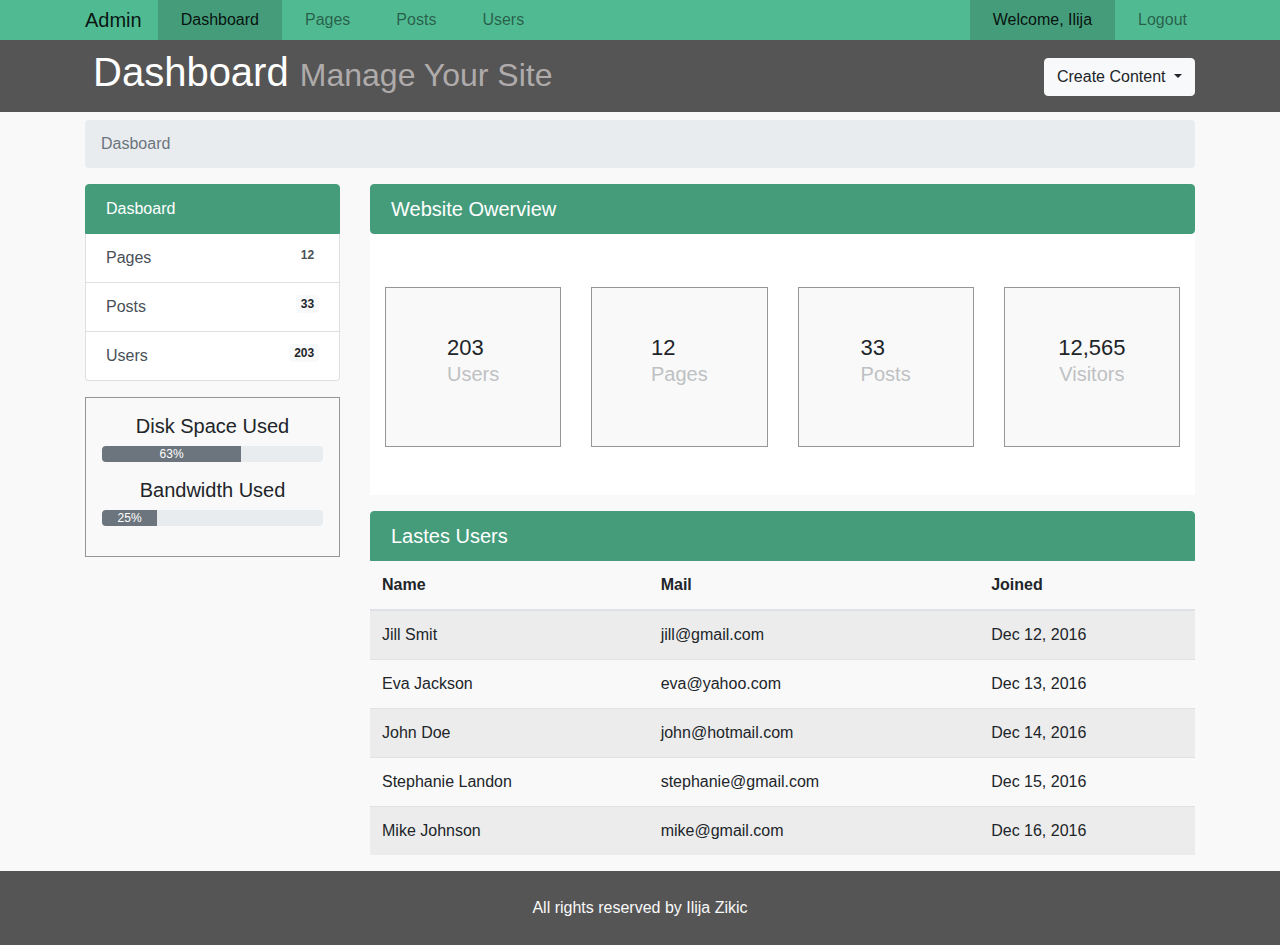
<file: index.html>
<!doctype html>
<html lang="en">
  <head>
    <!-- Required meta tags -->
    <meta charset="utf-8">
    <meta name="viewport" content="width=device-width, initial-scale=1, shrink-to-fit=no">
    <!-- Bootstrap CSS -->
    <link rel="stylesheet" href="https://stackpath.bootstrapcdn.com/bootstrap/4.3.1/css/bootstrap.min.css" integrity="sha384-ggOyR0iXCbMQv3Xipma34MD+dH/1fQ784/j6cY/iJTQUOhcWr7x9JvoRxT2MZw1T" crossorigin="anonymous">
    <link rel="stylesheet" href="https://use.fontawesome.com/releases/v5.8.1/css/all.css" integrity="sha384-50oBUHEmvpQ+1lW4y57PTFmhCaXp0ML5d60M1M7uH2+nqUivzIebhndOJK28anvf" crossorigin="anonymous">
    <title>Admin CMS | Dashboard</title>
    <script src="https://cdn.ckeditor.com/4.11.4/standard/ckeditor.js"></script>
    <link rel="stylesheet" href="style.css">
  </head>
  <body>
    <!-- NAV -->
      <nav class="navbar navbar-expand-lg navbar-light main-bg-color p-0">
        <div class="container">
          <a class="navbar-brand" href="index.html">Admin</a>
          <button class="navbar-toggler" type="button" data-toggle="collapse" data-target="#navbarSupportedContent" aria-controls="navbarSupportedContent" aria-expanded="false" aria-label="Toggle navigation">
            <span class="navbar-toggler-icon"></span>
          </button>

          <div class="collapse navbar-collapse" id="navbarSupportedContent">
            <ul class="navbar-nav mr-auto">
              <li class="nav-item active">
                <a class="nav-link" href="index.html">Dashboard</a>
              </li>
              <li class="nav-item">
                <a class="nav-link" href="pages.html">Pages</a>
              </li>
              <li class="nav-item">
                <a class="nav-link" href="posts.html">Posts</a>
              </li>
              <li class="nav-item">
                <a class="nav-link" href="users.html">Users</a>
              </li>
            </ul>
            <ul class="navbar-nav ml-auto">
              <li class="nav-item active">
                <a class="nav-link" href="#">Welcome, Ilija</a>
              </li>
              <li class="nav-item pr-0">
                <a class="nav-link" href="login.html">Logout</a>
              </li>
            </ul>
          </div>
        </div>
      </nav>
      <!-- end NAV -->

      <!-- HEADER -->
      <header id="header" class="py-2 mb-2">
        <div class="container">
          <div class="row">
            <div class="col-md-8">
              <h1><i class="fas fa-cog"></i><span class="pl-2">Dashboard</span> <small class="d-none d-md-inline-block">Manage Your Site</small>  </h1>
            </div>
            <div class="col-md-4">
                <div class="dropdown text-md-right text-center">
                  <button class="btn btn-light dropdown-toggle" type="button" id="dropdownMenuButton" data-toggle="dropdown" aria-haspopup="true" aria-expanded="false">
                    Create Content
                  </button>
                  <div class="dropdown-menu" aria-labelledby="dropdownMenuButton">
                    <li><a type="button" data-toggle="modal" data-target="#addPage" class="dropdown-item">Add Page</a></li>
                    <li><a class="dropdown-item" href="#">Add Post</a></li>
                    <li><a class="dropdown-item" href="#">Add User</a></li>
                  </div>
              </div>
            </div>
          </div>
        </div>
      </header>
      <!-- end HEADER -->

      <!-- BREADCRUMP SECTION -->
      <div class="container">
        <nav aria-label="breadcrumb">
          <ol class="breadcrumb">
            <li class="breadcrumb-item active" aria-current="page">Dasboard</li>
          </ol>
        </nav>
      </div>
      <!-- end BREADCRUMP SECTION -->

      <!-- MAIN SECTION-->
      <section id="main">
        <div class="container">
          <div class="row">
            <div class="col-md-3">
              <div class="list-group mb-3">
                <a href="index.html" class="list-group-item list-group-item-action active">
                  Dasboard
                </a>
                <a href="pages.html" class="list-group-item list-group-item-action">
                  <i class="fas fa-file-alt"></i>
                Pages<span class="badge badge-ligh float-right">12</span>
                </a>
                <a href="posts.html" class="list-group-item list-group-item-action">
                <i class="fas fa-pencil-alt"></i>
                Posts<span class="badge badge-light float-right">33</span>
                </a>
                <a href="users.html" class="list-group-item list-group-item-action">
                  <i class="fas fa-user"></i>
                Users<span class="badge badge-light float-right">203</span>
                </a>
              </div>
              <div class="owerview p-3">
                <h5>Disk Space Used</h5>
                <div class="progress mb-3">
                  <div class="progress-bar bg-secondary" role="progressbar" style="width: 63%;" aria-valuenow="63" aria-valuemin="0" aria-valuemax="100">63%</div>
                </div>
                <h5>Bandwidth Used</h5>
                <div class="progress">
                  <div class="progress-bar bg-secondary" role="progressbar" style="width: 25%;" aria-valuenow="25" aria-valuemin="0" aria-valuemax="100">25%</div>
                </div>
              </div>
            </div>
            <div class="col-md-9 main-owerview">
              <div class="list-group">
                <h5 class="list-group-item list-group-item-action active">
                  Website Owerview
                </h5>
              </div>
              <div class="bg-white py-5 mb-3">
                <div class="col-sm-6 col-md-6 col-lg-3 float-left">
                  <div class="owerview mb-3 mb-lg-0">
                    <div class="position-absolute owerview-content">
                    <i class="fas fa-user"></i>
                    <span class="badge">203</span>
                    <h5>Users</h5>
                    </div>
                  </div>  
                </div>
                <div class="col-sm-6 col-lg-3 float-left">
                  <div class="owerview mb-3 mb-lg-0">
                    <div class="position-absolute owerview-content">
                    <i class="fas fa-file-alt"></i>
                    <span class="badge">12</span>
                    <h5>Pages</h5>
                    </div>
                  </div>  
                </div>
                <div class="col-sm-6 col-md-6 col-lg-3 float-left">
                  <div class="owerview mb-3 mb-lg-0">
                    <div class="position-absolute owerview-content">
                    <i class="fas fa-pencil-alt"></i>
                    <span class="badge">33</span>
                    <h5>Posts</h5>
                    </div>
                  </div>  
                </div>
                <div class="col-sm-6 col-md-6 col-lg-3 float-left">
                  <div class="owerview mb-0">
                    <div class="position-absolute owerview-content">
                    <i class="fas fa-signal"></i>
                    <span class="badge">12,565</span>
                    <h5>Visitors</h5>
                    </div>
                  </div>  
                </div>
                <div class="clearfix"></div>
              </div>
              <div class="list-group">
                <h5 class="list-group-item list-group-item-action active">
                  Lastes Users
                </h5>
                <div class="table-responsive">
                  <table class="table table-striped table-hover">
                    <thead>
                      <tr>
                        <th scope="col">Name</th>
                        <th scope="col">Mail</th>
                        <th scope="col">Joined</th>
                      </tr>
                    </thead>
                    <tbody>
                      <tr>
                        <td>Jill Smit</td>
                        <td>jill@gmail.com</td>
                        <td>Dec 12, 2016</td>
                      </tr>
                      <tr>
                        <td>Eva Jackson</td>
                        <td>eva@yahoo.com</td>
                        <td>Dec 13, 2016</td>
                      </tr>
                      <tr>
                        <td>John Doe</td>
                        <td>john@hotmail.com</td>
                        <td>Dec 14, 2016</td>
                      </tr>
                      <tr>
                        <td>Stephanie Landon</td>
                        <td>stephanie@gmail.com</td>
                        <td>Dec 15, 2016</td>
                      </tr>
                      <tr>
                        <td>Mike Johnson</td>
                        <td>mike@gmail.com</td>
                        <td>Dec 16, 2016</td>
                      </tr>
                    </tbody>
                  </table>
                </div>
              </div>
          </div>
        </div>
      </section>
      <!-- end MAIN SECTION-->

      <!-- MODAL add page-->
      <div class="modal fade" id="addPage" tabindex="-1" role="dialog" aria-labelledby="exampleModalLabel" aria-hidden="true">
      <div class="modal-dialog" role="document">
        <div class="modal-content">
          <form action="index.html">
            <div class="modal-header">
              <h5 class="modal-title" id="exampleModalLabel">Add Page</h5>
              <button type="button" class="close" data-dismiss="modal" aria-label="Close">
                <span aria-hidden="true">&times;</span>
              </button>
            </div>
            <div class="modal-body">
              <div class="form-group">
                <label>Page Title</label>
                <input type="text" class="form-control" placeholder="Page Title">
              </div>
              <div class="form-group">
                <label>Page Body</label>
                <textarea name="editor1" class="form-control" placeholder="Page Body"></textarea>
              </div>
              <div class="form-group form-check">
                <input type="checkbox" class="form-check-input">
                <label class="form-check-label">Publish</label>
              </div>
              <div class="form-group">
                <label>Meta Tags</label>
                <input type="text" class="form-control" placeholder="Add Some Meta Tags...">
              </div>
              <div class="form-group">
                <label>Meta Description</label>
                <input type="text" class="form-control" placeholder="Add Some Meta Description...">
              </div>
            </div>
            <div class="modal-footer">
              <button type="button" class="btn btn-secondary" data-dismiss="modal">Close</button>
              <button type="submit" class="btn btn-primary">Save changes</button>
            </div>
          </form>
        </div>
      </div>
    </div>
      <!-- end MODAL add page-->

      <!-- FOOTER -->
      <footer class="text-center text-light">
        All rights reserved by Ilija Zikic
      </footer>
      <!-- end FOOTER -->


    <!-- Optional JavaScript -->
    <!-- jQuery first, then Popper.js, then Bootstrap JS -->
    <script src="https://code.jquery.com/jquery-3.3.1.slim.min.js" integrity="sha384-q8i/X+965DzO0rT7abK41JStQIAqVgRVzpbzo5smXKp4YfRvH+8abtTE1Pi6jizo" crossorigin="anonymous"></script>
    <script src="https://cdnjs.cloudflare.com/ajax/libs/popper.js/1.14.7/umd/popper.min.js" integrity="sha384-UO2eT0CpHqdSJQ6hJty5KVphtPhzWj9WO1clHTMGa3JDZwrnQq4sF86dIHNDz0W1" crossorigin="anonymous"></script>
    <script src="https://stackpath.bootstrapcdn.com/bootstrap/4.3.1/js/bootstrap.min.js" integrity="sha384-JjSmVgyd0p3pXB1rRibZUAYoIIy6OrQ6VrjIEaFf/nJGzIxFDsf4x0xIM+B07jRM" crossorigin="anonymous"></script>
    <script>
          CKEDITOR.replace( 'editor1' );
    </script>
  </body>
</html>
</file>
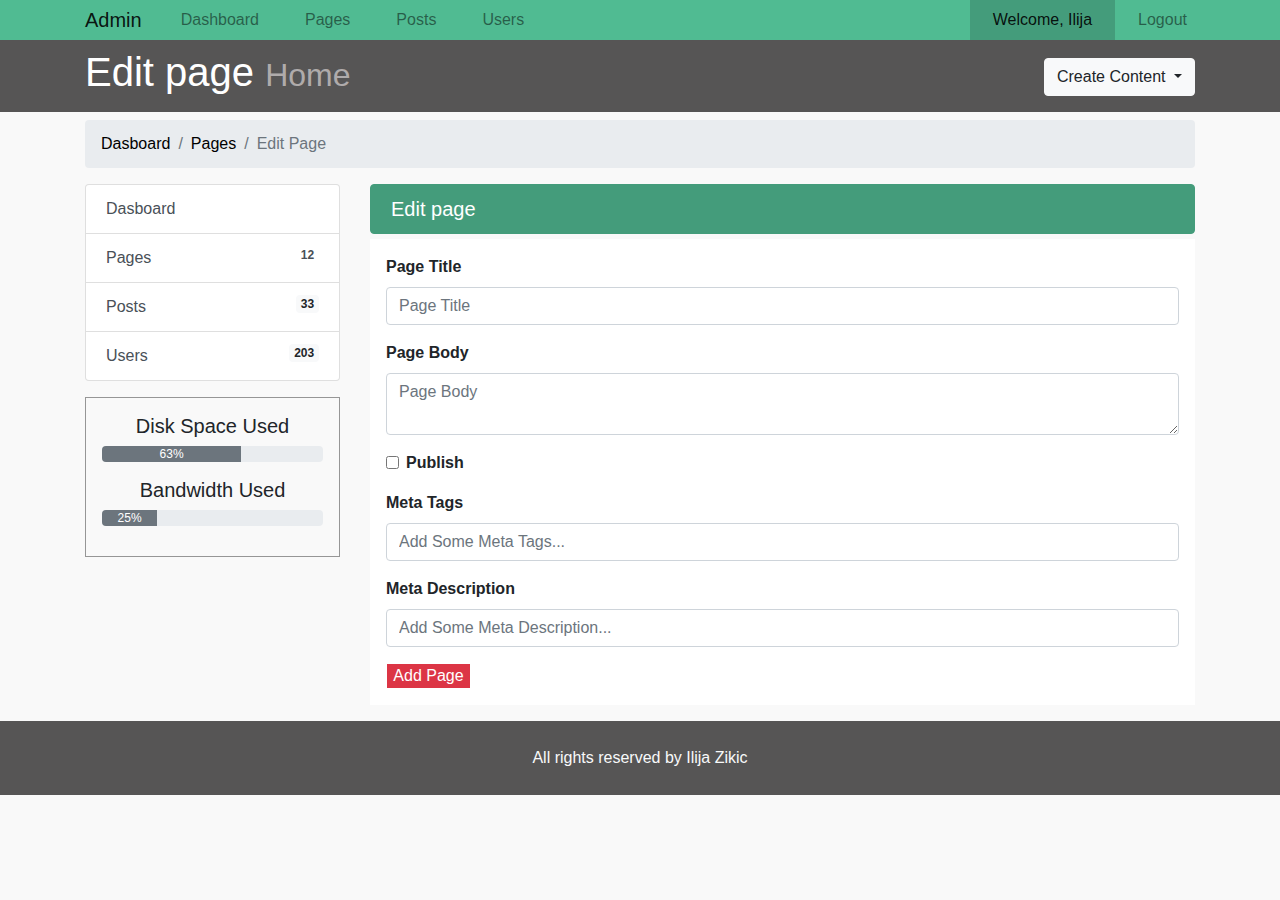
<file: edit.html>
<!doctype html>
<html lang="en">
  <head>
    <!-- Required meta tags -->
    <meta charset="utf-8">
    <meta name="viewport" content="width=device-width, initial-scale=1, shrink-to-fit=no">
    <!-- Bootstrap CSS -->
    <link rel="stylesheet" href="https://stackpath.bootstrapcdn.com/bootstrap/4.3.1/css/bootstrap.min.css" integrity="sha384-ggOyR0iXCbMQv3Xipma34MD+dH/1fQ784/j6cY/iJTQUOhcWr7x9JvoRxT2MZw1T" crossorigin="anonymous">
    <link rel="stylesheet" href="https://use.fontawesome.com/releases/v5.8.1/css/all.css" integrity="sha384-50oBUHEmvpQ+1lW4y57PTFmhCaXp0ML5d60M1M7uH2+nqUivzIebhndOJK28anvf" crossorigin="anonymous">
    <script src="https://cdn.ckeditor.com/4.11.4/standard/ckeditor.js"></script>
     <script src="https://cdn.ckeditor.com/4.11.4/standard/ckeditor.js"></script>
    <title>Admin CMS | Edit page</title>
    <link rel="stylesheet" href="style.css">
  </head>
  <body>
    <!-- NAV -->
      <nav class="navbar navbar-expand-lg navbar-light main-bg-color p-0">
        <div class="container">
          <a class="navbar-brand" href="index.html">Admin</a>
          <button class="navbar-toggler" type="button" data-toggle="collapse" data-target="#navbarSupportedContent" aria-controls="navbarSupportedContent" aria-expanded="false" aria-label="Toggle navigation">
            <span class="navbar-toggler-icon"></span>
          </button>

          <div class="collapse navbar-collapse" id="navbarSupportedContent">
            <ul class="navbar-nav mr-auto">
              <li class="nav-item">
                <a class="nav-link" href="index.html">Dashboard</a>
              </li>
              <li class="nav-item">
                <a class="nav-link" href="pages.html">Pages</a>
              </li>
              <li class="nav-item">
                <a class="nav-link" href="posts.html">Posts</a>
              </li>
              <li class="nav-item">
                <a class="nav-link" href="users.html">Users</a>
              </li>
            </ul>
            <ul class="navbar-nav ml-auto">
              <li class="nav-item active">
                <a class="nav-link" href="#">Welcome, Ilija</a>
              </li>
              <li class="nav-item pr-0">
                <a class="nav-link" href="login.html">Logout</a>
              </li>
            </ul>
          </div>
        </div>
      </nav>
      <!-- end NAV -->

      <!-- HEADER -->
      <header id="header" class="py-2 mb-2">
        <div class="container">
          <div class="row">
            <div class="col-md-8">
              <h1><i class="fas fa-cog"></i>Edit page <small class="d-none d-md-inline-block">Home</small>  </h1>
            </div>
            <div class="col-md-4">
                <div class="dropdown text-md-right text-center">
                  <button class="btn btn-light dropdown-toggle" type="button" id="dropdownMenuButton" data-toggle="dropdown" aria-haspopup="true" aria-expanded="false">
                    Create Content
                  </button>
                  <div class="dropdown-menu" aria-labelledby="dropdownMenuButton">
                    <li><a type="button" data-toggle="modal" data-target="#addPage" class="dropdown-item">Add Page</a></li>
                    <li><a class="dropdown-item" href="#">Add Post</a></li>
                    <li><a class="dropdown-item" href="#">Add User</a></li>
                  </div>
              </div>
            </div>
          </div>
        </div>
      </header>
      <!-- end HEADER -->

      <!-- BREADCRUMP SECTION -->
      <div class="container">
        <nav aria-label="breadcrumb">
          <ol class="breadcrumb">
            <li class="breadcrumb-item active" aria-current="page"><a href="index.html">Dasboard</a></li>
            <li class="breadcrumb-item active" aria-current="page"><a href="pages.html">Pages</a></li>
            <li class="breadcrumb-item active" aria-current="page">Edit Page</li>
          </ol>
        </nav>
      </div>
      <!-- end BREADCRUMP SECTION -->

      <!-- MAIN SECTION-->
      <section id="main">
        <div class="container">
          <div class="row">
            <div class="col-md-3">
              <div class="list-group mb-3">
                <a href="index.html" class="list-group-item list-group-item-action">
                  Dasboard
                </a>
                <a href="pages.html" class="list-group-item list-group-item-action">
                  <i class="fas fa-file-alt"></i>
                Pages<span class="badge badge-ligh float-right">12</span>
                </a>
                <a href="posts.html" class="list-group-item list-group-item-action">
                <i class="fas fa-pencil-alt"></i>
                Posts<span class="badge badge-light float-right">33</span>
                </a>
                <a href="users.html" class="list-group-item list-group-item-action">
                  <i class="fas fa-user"></i>
                Users<span class="badge badge-light float-right">203</span>
                </a>
              </div>
              <div class="owerview p-3">
                <h5>Disk Space Used</h5>
                <div class="progress mb-3">
                  <div class="progress-bar bg-secondary" role="progressbar" style="width: 63%;" aria-valuenow="63" aria-valuemin="0" aria-valuemax="100">63%</div>
                </div>
                <h5>Bandwidth Used</h5>
                <div class="progress">
                  <div class="progress-bar bg-secondary" role="progressbar" style="width: 25%;" aria-valuenow="25" aria-valuemin="0" aria-valuemax="100">25%</div>
                </div>
              </div>
            </div>
            <div class="col-md-9 main-owerview">
              <div class="list-group">
                <h5 class="list-group-item list-group-item-action active">
                  Edit page
                </h5>
              </div>
                
              <div class="bg-white mb-3 pages">
                <form action="" class="p-md-3 p-1 margin">
                  <div class="form-group">
                    <label>Page Title</label>
                    <input type="text" class="form-control" placeholder="Page Title">
                  </div>
                  <div class="form-group">
                    <label>Page Body</label>
                    <textarea name="editor1" class="form-control" placeholder="Page Body"></textarea>
                  </div>
                  <div class="form-group form-check">
                    <input type="checkbox" class="form-check-input">
                    <label class="form-check-label">Publish</label>
                  </div>
                  <div class="form-group">
                    <label>Meta Tags</label>
                    <input type="text" class="form-control" placeholder="Add Some Meta Tags...">
                  </div>
                  <div class="form-group">
                    <label>Meta Description</label>
                    <input type="text" class="form-control" placeholder="Add Some Meta Description...">
                  </div>
                  <input type="submit" class="btn btn-primary" value="Add Page">
                </form>
            </div>
         
                <div class="clearfix"></div>
              </div>
            </div>
          </div>
        </div>
      </section>
      

         <!-- MODAL add page-->
      <div class="modal fade" id="addPage" tabindex="-1" role="dialog" aria-labelledby="exampleModalLabel" aria-hidden="true">
      <div class="modal-dialog" role="document">
        <div class="modal-content">
          <form action="index.html">
            <div class="modal-header">
              <h5 class="modal-title" id="exampleModalLabel">Add Page</h5>
              <button type="button" class="close" data-dismiss="modal" aria-label="Close">
                <span aria-hidden="true">&times;</span>
              </button>
            </div>
            <div class="modal-body">
              <div class="form-group">
                <label>Page Title</label>
                <input type="text" class="form-control" placeholder="Page Title">
              </div>
              <div class="form-group">
                <label>Page Body</label>
                <textarea name="editor2" class="form-control" placeholder="Page Body"></textarea>
              </div>
              <div class="form-group form-check">
                <input type="checkbox" class="form-check-input">
                <label class="form-check-label">Publish</label>
              </div>
              <div class="form-group">
                <label>Meta Tags</label>
                <input type="text" class="form-control" placeholder="Add Some Meta Tags...">
              </div>
              <div class="form-group">
                <label>Meta Description</label>
                <input type="text" class="form-control" placeholder="Add Some Meta Description...">
              </div>
            </div>
            <div class="modal-footer">
              <button type="button" class="btn btn-secondary" data-dismiss="modal">Close</button>
              <button type="submit" class="btn btn-primary">Save changes</button>
            </div>
          </form>
        </div>
      </div>
    </div>
      <!-- end MODAL add page-->
              

      <!-- FOOTER -->
      <footer class="text-center text-light">
        All rights reserved by Ilija Zikic
      </footer>
      <!-- end FOOTER -->


    <!-- Optional JavaScript -->
    <!-- jQuery first, then Popper.js, then Bootstrap JS -->
    <script src="https://code.jquery.com/jquery-3.3.1.slim.min.js" integrity="sha384-q8i/X+965DzO0rT7abK41JStQIAqVgRVzpbzo5smXKp4YfRvH+8abtTE1Pi6jizo" crossorigin="anonymous"></script>
    <script src="https://cdnjs.cloudflare.com/ajax/libs/popper.js/1.14.7/umd/popper.min.js" integrity="sha384-UO2eT0CpHqdSJQ6hJty5KVphtPhzWj9WO1clHTMGa3JDZwrnQq4sF86dIHNDz0W1" crossorigin="anonymous"></script>
    <script src="https://stackpath.bootstrapcdn.com/bootstrap/4.3.1/js/bootstrap.min.js" integrity="sha384-JjSmVgyd0p3pXB1rRibZUAYoIIy6OrQ6VrjIEaFf/nJGzIxFDsf4x0xIM+B07jRM" crossorigin="anonymous"></script>
     <script>
          CKEDITOR.replace( 'editor1' );
          CKEDITOR.replace( 'editor2' );
    </script>
  </body>
</html>
</file>
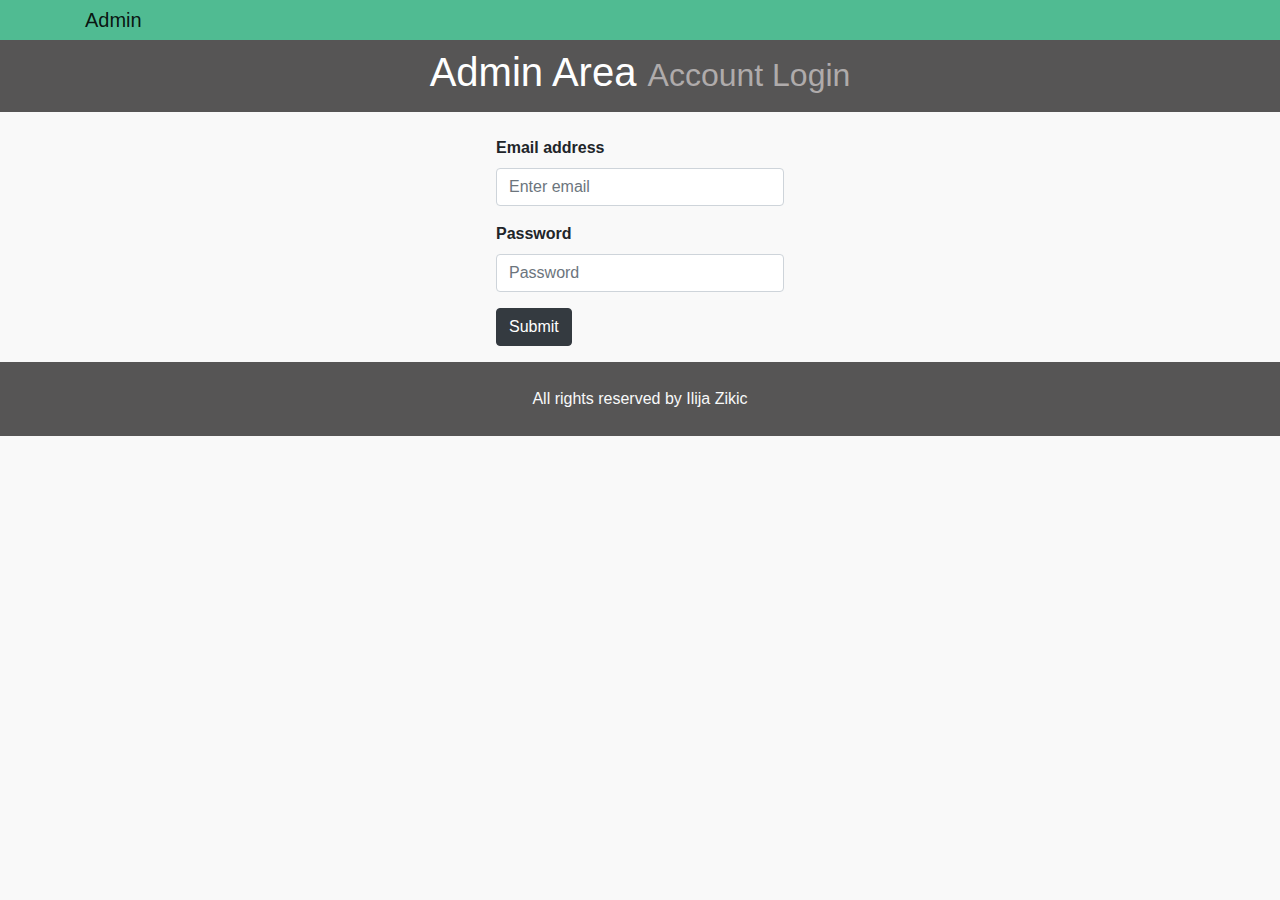
<file: login.html>
<!doctype html>
<html lang="en">
  <head>
    <!-- Required meta tags -->
    <meta charset="utf-8">
    <meta name="viewport" content="width=device-width, initial-scale=1, shrink-to-fit=no">
    <!-- Bootstrap CSS -->
    <link rel="stylesheet" href="https://stackpath.bootstrapcdn.com/bootstrap/4.3.1/css/bootstrap.min.css" integrity="sha384-ggOyR0iXCbMQv3Xipma34MD+dH/1fQ784/j6cY/iJTQUOhcWr7x9JvoRxT2MZw1T" crossorigin="anonymous">
    <link rel="stylesheet" href="https://use.fontawesome.com/releases/v5.8.1/css/all.css" integrity="sha384-50oBUHEmvpQ+1lW4y57PTFmhCaXp0ML5d60M1M7uH2+nqUivzIebhndOJK28anvf" crossorigin="anonymous">
    <title>Admin CMS | Login</title>
    <link rel="stylesheet" href="style.css">
  </head>
  <body>
    <!-- NAV -->
      <nav class="navbar navbar-expand-lg navbar-light main-bg-color p-0">
        <div class="container">
          <a class="navbar-brand" href="index.html">Admin</a>
        </div>
      </nav>
      <!-- end NAV -->

      <!-- HEADER -->
      <header id="header" class="py-2 mb-2">
        <div class="container">
          <div class="row">
            <div class="col-md-12 text-center">
              <h1>Admin Area <small class="d-none d-md-inline-block">Account Login</small>  </h1>
            </div>
          </div>
        </div>
      </header>
      <!-- end HEADER -->

      <!-- LOGIN  -->
      <form action="index.html" class="m-auto p-3" id="loginForm">
        <div class="form-group">
          <label>Email address</label>
          <input type="email" class="form-control" id="mail" aria-describedby="emailHelp" placeholder="Enter email">
        </div>
        <div class="form-group">
          <label>Password</label>
          <input type="password" class="form-control" id="pass" placeholder="Password">
        </div>
        <button type="submit" class="btn btn-dark">Submit</button>
      </form>
      <!-- end LOGIN  -->

    

      <!-- FOOTER -->
      <footer class="text-center text-light">
        All rights reserved by Ilija Zikic
      </footer>
      <!-- end FOOTER -->


    <!-- Optional JavaScript -->
    <!-- jQuery first, then Popper.js, then Bootstrap JS -->
    <script src="https://code.jquery.com/jquery-3.3.1.slim.min.js" integrity="sha384-q8i/X+965DzO0rT7abK41JStQIAqVgRVzpbzo5smXKp4YfRvH+8abtTE1Pi6jizo" crossorigin="anonymous"></script>
    <script src="https://cdnjs.cloudflare.com/ajax/libs/popper.js/1.14.7/umd/popper.min.js" integrity="sha384-UO2eT0CpHqdSJQ6hJty5KVphtPhzWj9WO1clHTMGa3JDZwrnQq4sF86dIHNDz0W1" crossorigin="anonymous"></script>
    <script src="https://stackpath.bootstrapcdn.com/bootstrap/4.3.1/js/bootstrap.min.js" integrity="sha384-JjSmVgyd0p3pXB1rRibZUAYoIIy6OrQ6VrjIEaFf/nJGzIxFDsf4x0xIM+B07jRM" crossorigin="anonymous"></script>
  </body>
</html>
</file>
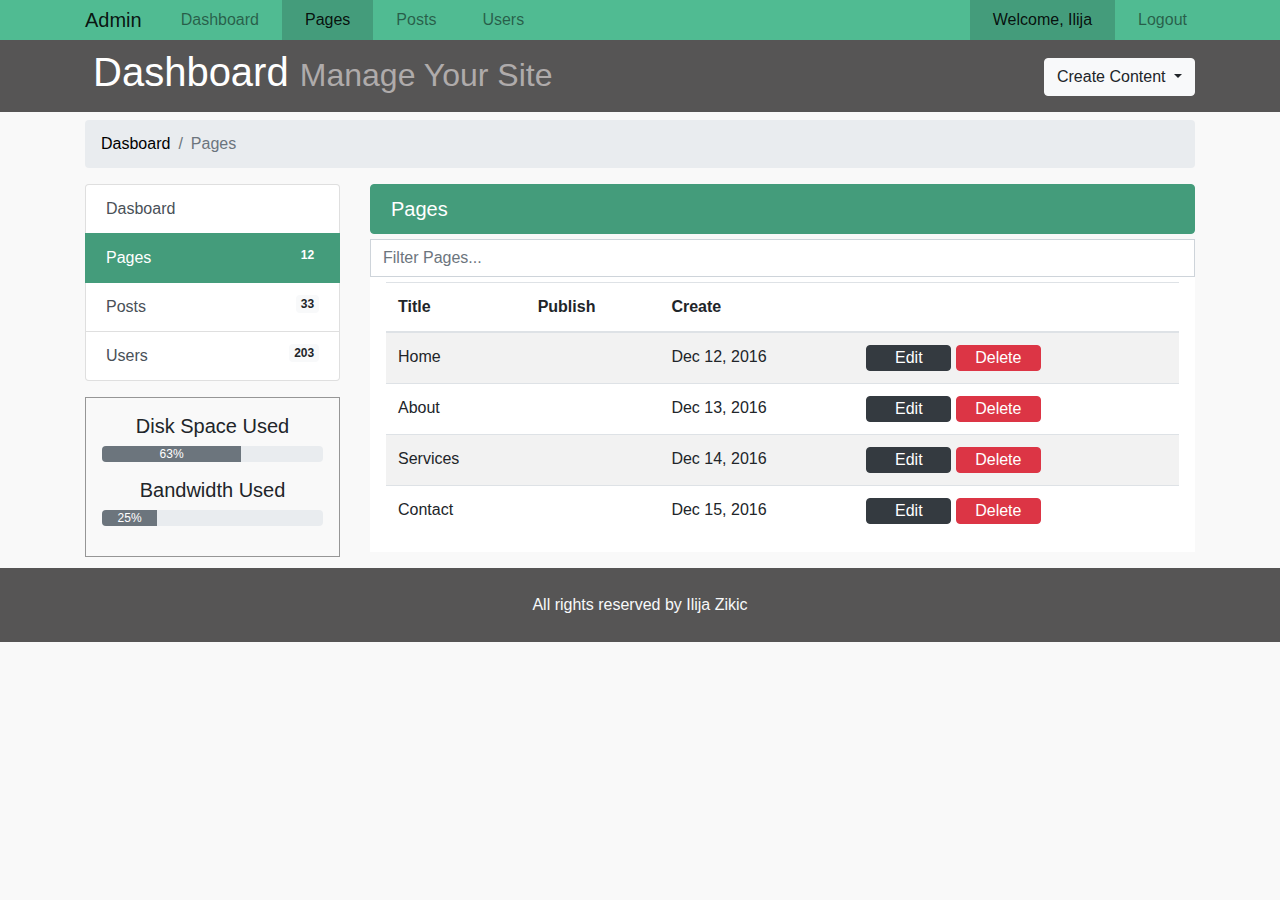
<file: pages.html>
<!doctype html>
<html lang="en">
  <head>
    <!-- Required meta tags -->
    <meta charset="utf-8">
    <meta name="viewport" content="width=device-width, initial-scale=1, shrink-to-fit=no">
    <!-- Bootstrap CSS -->
    <link rel="stylesheet" href="https://stackpath.bootstrapcdn.com/bootstrap/4.3.1/css/bootstrap.min.css" integrity="sha384-ggOyR0iXCbMQv3Xipma34MD+dH/1fQ784/j6cY/iJTQUOhcWr7x9JvoRxT2MZw1T" crossorigin="anonymous">
    <link rel="stylesheet" href="https://use.fontawesome.com/releases/v5.8.1/css/all.css" integrity="sha384-50oBUHEmvpQ+1lW4y57PTFmhCaXp0ML5d60M1M7uH2+nqUivzIebhndOJK28anvf" crossorigin="anonymous">
    <script src="https://cdn.ckeditor.com/4.11.4/standard/ckeditor.js"></script>
    <title>Admin CMS | Pages</title>
    <link rel="stylesheet" href="style.css">
  </head>
  <body>
    <!-- NAV -->
      <nav class="navbar navbar-expand-lg navbar-light main-bg-color p-0">
        <div class="container">
          <a class="navbar-brand" href="index.html">Admin</a>
          <button class="navbar-toggler" type="button" data-toggle="collapse" data-target="#navbarSupportedContent" aria-controls="navbarSupportedContent" aria-expanded="false" aria-label="Toggle navigation">
            <span class="navbar-toggler-icon"></span>
          </button>

          <div class="collapse navbar-collapse" id="navbarSupportedContent">
            <ul class="navbar-nav mr-auto">
              <li class="nav-item">
                <a class="nav-link" href="index.html">Dashboard</a>
              </li>
              <li class="nav-item active">
                <a class="nav-link" href="pages.html">Pages</a>
              </li>
              <li class="nav-item">
                <a class="nav-link" href="posts.html">Posts</a>
              </li>
              <li class="nav-item">
                <a class="nav-link" href="users.html">Users</a>
              </li>
            </ul>
            <ul class="navbar-nav ml-auto">
              <li class="nav-item active">
                <a class="nav-link" href="#">Welcome, Ilija</a>
              </li>
              <li class="nav-item pr-0">
                <a class="nav-link" href="login.html">Logout</a>
              </li>
            </ul>
          </div>
        </div>
      </nav>
      <!-- end NAV -->

      <!-- HEADER -->
      <header id="header" class="py-2 mb-2">
        <div class="container">
          <div class="row">
            <div class="col-md-8">
              <h1><i class="fas fa-cog"></i><span class="pl-2">Dashboard</span> <small class="d-none d-md-inline-block">Manage Your Site</small>  </h1>
            </div>
            <div class="col-md-4">
                <div class="dropdown text-md-right text-center">
                  <button class="btn btn-light dropdown-toggle" type="button" id="dropdownMenuButton" data-toggle="dropdown" aria-haspopup="true" aria-expanded="false">
                    Create Content
                  </button>
                  <div class="dropdown-menu" aria-labelledby="dropdownMenuButton">
                    <li><a type="button" data-toggle="modal" data-target="#addPage" class="dropdown-item">Add Page</a></li>
                    <li><a class="dropdown-item" href="#">Add Post</a></li>
                    <li><a class="dropdown-item" href="#">Add User</a></li>
                  </div>
              </div>
            </div>
          </div>
        </div>
      </header>
      <!-- end HEADER -->

      <!-- BREADCRUMP SECTION -->
      <div class="container">
        <nav aria-label="breadcrumb">
          <ol class="breadcrumb">
            <li class="breadcrumb-item active" aria-current="page"><a href="index.html">Dasboard</a></li>
            <li class="breadcrumb-item active" aria-current="page">Pages</li>
          </ol>
        </nav>
      </div>
      <!-- end BREADCRUMP SECTION -->

      <!-- MAIN SECTION-->
      <section id="main">
        <div class="container">
          <div class="row">
            <div class="col-md-3">
              <div class="list-group mb-3">
                <a href="index.html" class="list-group-item list-group-item-action">
                  Dasboard
                </a>
                <a href="pages.html" class="list-group-item list-group-item-action active">
                  <i class="fas fa-file-alt"></i>
                Pages<span class="badge badge-ligh float-right">12</span>
                </a>
                <a href="posts.html" class="list-group-item list-group-item-action">
                <i class="fas fa-pencil-alt"></i>
                Posts<span class="badge badge-light float-right">33</span>
                </a>
                <a href="users.html" class="list-group-item list-group-item-action">
                  <i class="fas fa-user"></i>
                Users<span class="badge badge-light float-right">203</span>
                </a>
              </div>
              <div class="owerview p-3">
                <h5>Disk Space Used</h5>
                <div class="progress mb-3">
                  <div class="progress-bar bg-secondary" role="progressbar" style="width: 63%;" aria-valuenow="63" aria-valuemin="0" aria-valuemax="100">63%</div>
                </div>
                <h5>Bandwidth Used</h5>
                <div class="progress">
                  <div class="progress-bar bg-secondary" role="progressbar" style="width: 25%;" aria-valuenow="25" aria-valuemin="0" aria-valuemax="100">25%</div>
                </div>
              </div>
            </div>
            <div class="col-md-9 main-owerview">
              <div class="list-group">
                <h5 class="list-group-item list-group-item-action active">
                  Pages
                </h5>
              </div>
                
              <div class="bg-white mb-3 pages">
                <input type="text" class="form-control" id="search-page" placeholder="Filter Pages...">
                <div class="table-responsive px-md-3 px-0">
                  <table class="table table-striped table-hover">
                    <thead>
                      <tr>
                        <th scope="col">Title</th>
                        <th scope="col">Publish</th>
                        <th scope="col">Create</th>
                        <th scope="col"></th>
                      </tr>
                    </thead>
                    <tbody id="tBody">
                      <!-- <tr>
                        <td>Home</td>
                        <td><i class="fas fa-check-circle"></i></td>
                        <td>Dec 12, 2016</td>
                        <td>
                          <a href="edit.html" class="btn btn-info">Edit</a>
                          <a href="#" class="btn btn-danger">Delete</a>
                        </td>
                      </tr>
                      <tr>
                        <td>About</td>
                        <td><i class="fas fa-check-circle"></i></td>
                        <td>Dec 14, 2016</td>
                        <td>
                          <a href="edit.html" class="btn btn-info">Edit</a>
                          <a href="#" class="btn btn-danger">Delete</a>
                        </td>
                      </tr>
                      <tr>
                        <td>Services</td>
                        <td><i class="fas fa-times-circle"></i></td>
                        <td>Dec 15, 2016</td>
                        <td>
                          <a href="edit.html" class="btn btn-info">Edit</a>
                          <a href="#" class="btn btn-danger">Delete</a>
                        </td>
                      </tr>
                      <tr>
                        <td>Contact</td>
                        <td><i class="fas fa-check-circle"></i></td>
                        <td>Dec 16, 2016</td>
                        <td>
                          <a href="edit.html" class="btn btn-info">Edit</a>
                          <a href="#" class="btn btn-danger">Delete</a>
                        </td>
                      </tr> -->
                    </tbody>
                  </table>
                </div>
                <div class="clearfix"></div>
              </div>
            </div>
          </div>
        </div>
      </section>

       <!-- MODAL add page-->
      <div class="modal fade" id="addPage" tabindex="-1" role="dialog" aria-labelledby="exampleModalLabel" aria-hidden="true">
      <div class="modal-dialog" role="document">
        <div class="modal-content">
          <form action="index.html">
            <div class="modal-header">
              <h5 class="modal-title" id="exampleModalLabel">Add Page</h5>
              <button type="button" class="close" data-dismiss="modal" aria-label="Close">
                <span aria-hidden="true">&times;</span>
              </button>
            </div>
            <div class="modal-body">
              <div class="form-group">
                <label>Page Title</label>
                <input type="text" class="form-control" placeholder="Page Title">
              </div>
              <div class="form-group">
                <label>Page Body</label>
                <textarea name="editor1" class="form-control" placeholder="Page Body"></textarea>
              </div>
              <div class="form-group form-check">
                <input type="checkbox" class="form-check-input">
                <label class="form-check-label">Publish</label>
              </div>
              <div class="form-group">
                <label>Meta Tags</label>
                <input type="text" class="form-control" placeholder="Add Some Meta Tags...">
              </div>
              <div class="form-group">
                <label>Meta Description</label>
                <input type="text" class="form-control" placeholder="Add Some Meta Description...">
              </div>
            </div>
            <div class="modal-footer">
              <button type="button" class="btn btn-secondary" data-dismiss="modal">Close</button>
              <button type="submit" class="btn btn-primary">Save changes</button>
            </div>
          </form>
        </div>
      </div>
    </div>
      <!-- end MODAL add page-->

      <!-- FOOTER -->
      <footer class="text-center text-light">
        All rights reserved by Ilija Zikic
      </footer>
      <!-- end FOOTER -->


    <!-- Optional JavaScript -->
    <!-- jQuery first, then Popper.js, then Bootstrap JS -->
    <script src="https://code.jquery.com/jquery-3.3.1.slim.min.js" integrity="sha384-q8i/X+965DzO0rT7abK41JStQIAqVgRVzpbzo5smXKp4YfRvH+8abtTE1Pi6jizo" crossorigin="anonymous"></script>
    <script src="https://cdnjs.cloudflare.com/ajax/libs/popper.js/1.14.7/umd/popper.min.js" integrity="sha384-UO2eT0CpHqdSJQ6hJty5KVphtPhzWj9WO1clHTMGa3JDZwrnQq4sF86dIHNDz0W1" crossorigin="anonymous"></script>
    <script src="https://stackpath.bootstrapcdn.com/bootstrap/4.3.1/js/bootstrap.min.js" integrity="sha384-JjSmVgyd0p3pXB1rRibZUAYoIIy6OrQ6VrjIEaFf/nJGzIxFDsf4x0xIM+B07jRM" crossorigin="anonymous"></script>
     <script>
          CKEDITOR.replace( 'editor1' );
    </script>
    <script src="js/pages.js"></script>
  </body>
</html>
</file>
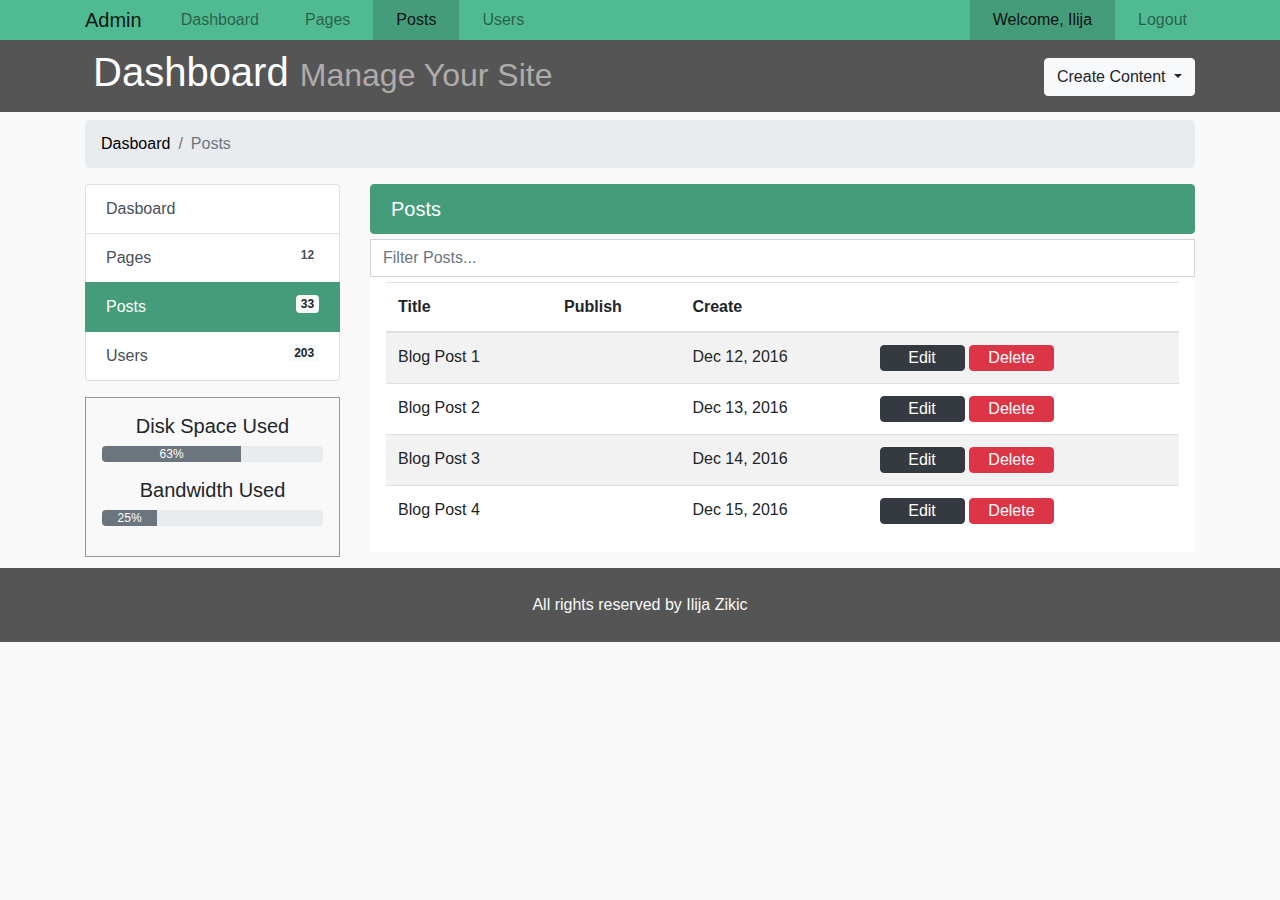
<file: posts.html>
<!doctype html>
<html lang="en">
  <head>
    <!-- Required meta tags -->
    <meta charset="utf-8">
    <meta name="viewport" content="width=device-width, initial-scale=1, shrink-to-fit=no">
    <!-- Bootstrap CSS -->
    <link rel="stylesheet" href="https://stackpath.bootstrapcdn.com/bootstrap/4.3.1/css/bootstrap.min.css" integrity="sha384-ggOyR0iXCbMQv3Xipma34MD+dH/1fQ784/j6cY/iJTQUOhcWr7x9JvoRxT2MZw1T" crossorigin="anonymous">
    <link rel="stylesheet" href="https://use.fontawesome.com/releases/v5.8.1/css/all.css" integrity="sha384-50oBUHEmvpQ+1lW4y57PTFmhCaXp0ML5d60M1M7uH2+nqUivzIebhndOJK28anvf" crossorigin="anonymous">
    <script src="https://cdn.ckeditor.com/4.11.4/standard/ckeditor.js"></script>
    <title>Admin CMS | Posts</title>
    <link rel="stylesheet" href="style.css">
  </head>
  <body>
    <!-- NAV -->
      <nav class="navbar navbar-expand-lg navbar-light main-bg-color p-0">
        <div class="container">
          <a class="navbar-brand" href="index.html">Admin</a>
          <button class="navbar-toggler" type="button" data-toggle="collapse" data-target="#navbarSupportedContent" aria-controls="navbarSupportedContent" aria-expanded="false" aria-label="Toggle navigation">
            <span class="navbar-toggler-icon"></span>
          </button>

          <div class="collapse navbar-collapse" id="navbarSupportedContent">
            <ul class="navbar-nav mr-auto">
              <li class="nav-item">
                <a class="nav-link" href="index.html">Dashboard</a>
              </li>
              <li class="nav-item">
                <a class="nav-link" href="pages.html">Pages</a>
              </li>
              <li class="nav-item active">
                <a class="nav-link" href="posts.html">Posts</a>
              </li>
              <li class="nav-item">
                <a class="nav-link" href="users.html">Users</a>
              </li>
            </ul>
            <ul class="navbar-nav ml-auto">
              <li class="nav-item active">
                <a class="nav-link" href="#">Welcome, Ilija</a>
              </li>
              <li class="nav-item pr-0">
                <a class="nav-link" href="login.html">Logout</a>
              </li>
            </ul>
          </div>
        </div>
      </nav>
      <!-- end NAV -->

      <!-- HEADER -->
      <header id="header" class="py-2 mb-2">
        <div class="container">
          <div class="row">
            <div class="col-md-8">
              <h1><i class="fas fa-cog"></i><span class="pl-2">Dashboard</span> <small class="d-none d-md-inline-block">Manage Your Site</small>  </h1>
            </div>
            <div class="col-md-4">
                <div class="dropdown text-md-right text-center">
                  <button class="btn btn-light dropdown-toggle" type="button" id="dropdownMenuButton" data-toggle="dropdown" aria-haspopup="true" aria-expanded="false">
                    Create Content
                  </button>
                  <div class="dropdown-menu" aria-labelledby="dropdownMenuButton">
                    <li><a type="button" data-toggle="modal" data-target="#addPage" class="dropdown-item">Add Page</a></li>
                    <li><a class="dropdown-item" href="#">Add Post</a></li>
                    <li><a class="dropdown-item" href="#">Add User</a></li>
                  </div>
              </div>
            </div>
          </div>
        </div>
      </header>
      <!-- end HEADER -->

      <!-- BREADCRUMP SECTION -->
      <div class="container">
        <nav aria-label="breadcrumb">
          <ol class="breadcrumb">
            <li class="breadcrumb-item active" aria-current="page"><a href="index.html">Dasboard</a></li>
            <li class="breadcrumb-item active" aria-current="page">Posts</li>
          </ol>
        </nav>
      </div>
      <!-- end BREADCRUMP SECTION -->

      <!-- MAIN SECTION-->
      <section id="main">
        <div class="container">
          <div class="row">
            <div class="col-md-3">
              <div class="list-group mb-3">
                <a href="index.html" class="list-group-item list-group-item-action">
                  Dasboard
                </a>
                <a href="pages.html" class="list-group-item list-group-item-action">
                  <i class="fas fa-file-alt"></i>
                Pages<span class="badge badge-ligh float-right">12</span>
                </a>
                <a href="posts.html" class="list-group-item list-group-item-action active">
                <i class="fas fa-pencil-alt"></i>
                Posts<span class="badge badge-light float-right">33</span>
                </a>
                <a href="users.html" class="list-group-item list-group-item-action">
                  <i class="fas fa-user"></i>
                Users<span class="badge badge-light float-right">203</span>
                </a>
              </div>
              <div class="owerview p-3">
                <h5>Disk Space Used</h5>
                <div class="progress mb-3">
                  <div class="progress-bar bg-secondary" role="progressbar" style="width: 63%;" aria-valuenow="63" aria-valuemin="0" aria-valuemax="100">63%</div>
                </div>
                <h5>Bandwidth Used</h5>
                <div class="progress">
                  <div class="progress-bar bg-secondary" role="progressbar" style="width: 25%;" aria-valuenow="25" aria-valuemin="0" aria-valuemax="100">25%</div>
                </div>
              </div>
            </div>
            <div class="col-md-9 main-owerview">
              <div class="list-group">
                <h5 class="list-group-item list-group-item-action active">
                  Posts
                </h5>
              </div>
                
              <div class="bg-white mb-3 pages">
                <input type="text" class="form-control" id="search-post" placeholder="Filter Posts...">
                <div class="table-responsive px-md-3 px-0">
                  <table class="table table-striped table-hover">
                    <thead>
                      <tr>
                        <th scope="col">Title</th>
                        <th scope="col">Publish</th>
                        <th scope="col">Create</th>
                        <th scope="col"></th>
                      </tr>
                    </thead>
                    <tbody id="tBody">
                      <!-- <tr>
                        <td>Blog Post 1</td>
                        <td><i class="fas fa-check-circle"></i></td>
                        <td>Dec 12, 2016</td>
                        <td>
                          <a href="edit.html" class="btn btn-info">Edit</a>
                          <a href="#" class="btn btn-danger">Delete</a>
                        </td>
                      </tr>
                      <tr>
                        <td>Blog Post 2</td>
                        <td><i class="fas fa-check-circle"></i></td>
                        <td>Dec 14, 2016</td>
                        <td>
                          <a href="edit.html" class="btn btn-info">Edit</a>
                          <a href="#" class="btn btn-danger">Delete</a>
                        </td>
                      </tr>
                      <tr>
                        <td>Blog Post 3</td>
                        <td><i class="fas fa-times-circle"></i></td>
                        <td>Dec 15, 2016</td>
                        <td>
                          <a href="edit.html" class="btn btn-info">Edit</a>
                          <a href="#" class="btn btn-danger">Delete</a>
                        </td>
                      </tr>
                      <tr>
                        <td>Blog Post 4</td>
                        <td><i class="fas fa-check-circle"></i></td>
                        <td>Dec 16, 2016</td>
                        <td>
                          <a href="edit.html" class="btn btn-info">Edit</a>
                          <a href="#" class="btn btn-danger">Delete</a>
                        </td>
                      </tr> -->
                    </tbody>
                  </table>
                </div>
                <div class="clearfix"></div>
              </div>
            </div>
          </div>
        </div>
      </section>

       <!-- MODAL add page-->
      <div class="modal fade" id="addPage" tabindex="-1" role="dialog" aria-labelledby="exampleModalLabel" aria-hidden="true">
      <div class="modal-dialog" role="document">
        <div class="modal-content">
          <form action="index.html">
            <div class="modal-header">
              <h5 class="modal-title" id="exampleModalLabel">Add Page</h5>
              <button type="button" class="close" data-dismiss="modal" aria-label="Close">
                <span aria-hidden="true">&times;</span>
              </button>
            </div>
            <div class="modal-body">
              <div class="form-group">
                <label>Page Title</label>
                <input type="text" class="form-control" placeholder="Page Title">
              </div>
              <div class="form-group">
                <label>Page Body</label>
                <textarea name="editor1" class="form-control" placeholder="Page Body"></textarea>
              </div>
              <div class="form-group form-check">
                <input type="checkbox" class="form-check-input">
                <label class="form-check-label">Publish</label>
              </div>
              <div class="form-group">
                <label>Meta Tags</label>
                <input type="text" class="form-control" placeholder="Add Some Meta Tags...">
              </div>
              <div class="form-group">
                <label>Meta Description</label>
                <input type="text" class="form-control" placeholder="Add Some Meta Description...">
              </div>
            </div>
            <div class="modal-footer">
              <button type="button" class="btn btn-secondary" data-dismiss="modal">Close</button>
              <button type="submit" class="btn btn-primary">Save changes</button>
            </div>
          </form>
        </div>
      </div>
    </div>
      <!-- end MODAL add page-->

      <!-- FOOTER -->
      <footer class="text-center text-light">
        All rights reserved by Ilija Zikic
      </footer>
      <!-- end FOOTER -->


    <!-- Optional JavaScript -->
    <!-- jQuery first, then Popper.js, then Bootstrap JS -->
    <script src="https://code.jquery.com/jquery-3.3.1.slim.min.js" integrity="sha384-q8i/X+965DzO0rT7abK41JStQIAqVgRVzpbzo5smXKp4YfRvH+8abtTE1Pi6jizo" crossorigin="anonymous"></script>
    <script src="https://cdnjs.cloudflare.com/ajax/libs/popper.js/1.14.7/umd/popper.min.js" integrity="sha384-UO2eT0CpHqdSJQ6hJty5KVphtPhzWj9WO1clHTMGa3JDZwrnQq4sF86dIHNDz0W1" crossorigin="anonymous"></script>
    <script src="https://stackpath.bootstrapcdn.com/bootstrap/4.3.1/js/bootstrap.min.js" integrity="sha384-JjSmVgyd0p3pXB1rRibZUAYoIIy6OrQ6VrjIEaFf/nJGzIxFDsf4x0xIM+B07jRM" crossorigin="anonymous"></script>
    <script>
          CKEDITOR.replace( 'editor1' );
    </script>
    <script src="js/post.js"></script>
  </body>
</html>
</file>
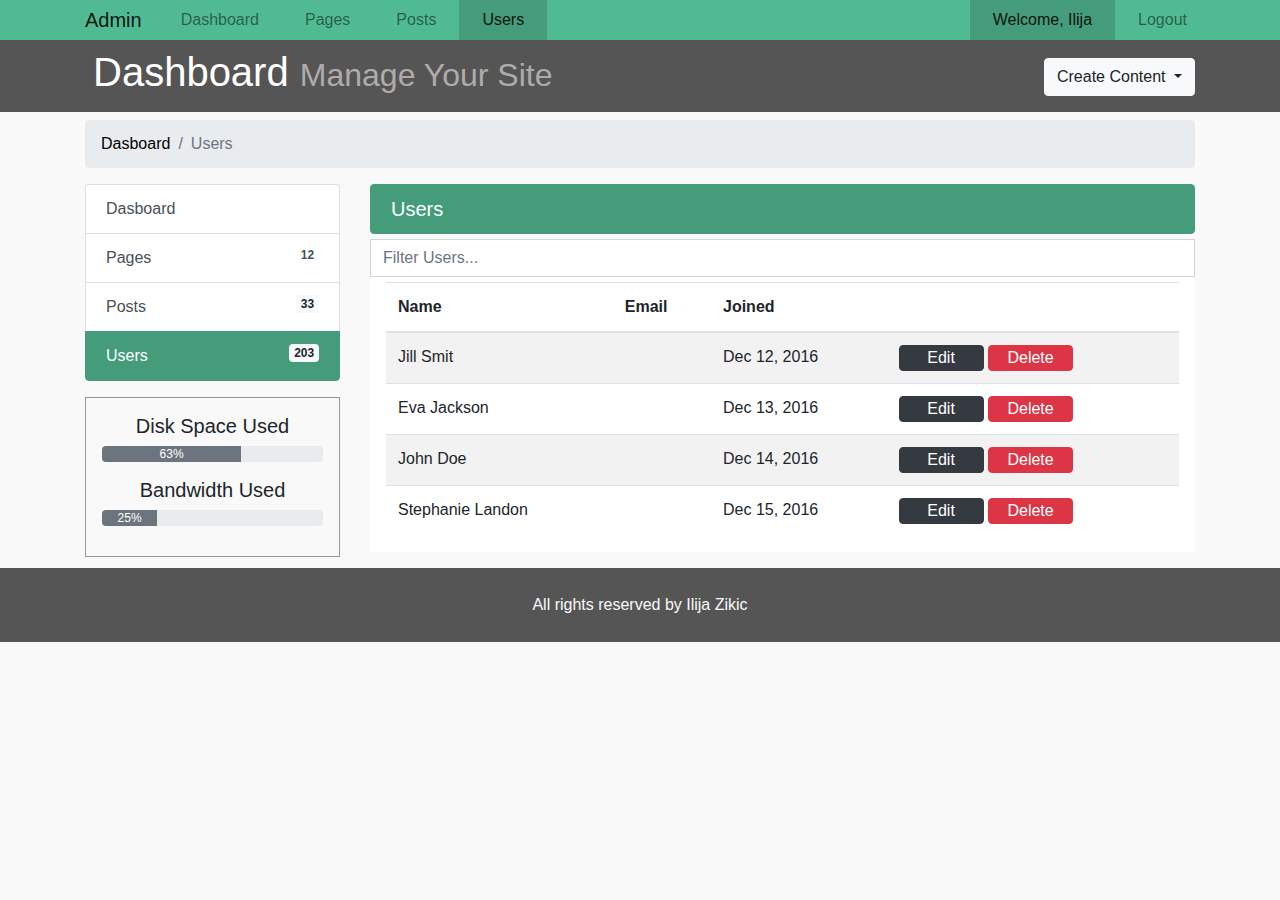
<file: users.html>
<!doctype html>
<html lang="en">
  <head>
    <!-- Required meta tags -->
    <meta charset="utf-8">
    <meta name="viewport" content="width=device-width, initial-scale=1, shrink-to-fit=no">
    <!-- Bootstrap CSS -->
    <link rel="stylesheet" href="https://stackpath.bootstrapcdn.com/bootstrap/4.3.1/css/bootstrap.min.css" integrity="sha384-ggOyR0iXCbMQv3Xipma34MD+dH/1fQ784/j6cY/iJTQUOhcWr7x9JvoRxT2MZw1T" crossorigin="anonymous">
    <link rel="stylesheet" href="https://use.fontawesome.com/releases/v5.8.1/css/all.css" integrity="sha384-50oBUHEmvpQ+1lW4y57PTFmhCaXp0ML5d60M1M7uH2+nqUivzIebhndOJK28anvf" crossorigin="anonymous">
    <script src="https://cdn.ckeditor.com/4.11.4/standard/ckeditor.js"></script>
    <title>Admin CMS | Users</title>
    <link rel="stylesheet" href="style.css">
  </head>
  <body>
    <!-- NAV -->
      <nav class="navbar navbar-expand-lg navbar-light main-bg-color p-0">
        <div class="container">
          <a class="navbar-brand" href="index.html">Admin</a>
          <button class="navbar-toggler" type="button" data-toggle="collapse" data-target="#navbarSupportedContent" aria-controls="navbarSupportedContent" aria-expanded="false" aria-label="Toggle navigation">
            <span class="navbar-toggler-icon"></span>
          </button>

          <div class="collapse navbar-collapse" id="navbarSupportedContent">
            <ul class="navbar-nav mr-auto">
              <li class="nav-item">
                <a class="nav-link" href="index.html">Dashboard</a>
              </li>
              <li class="nav-item">
                <a class="nav-link" href="pages.html">Pages</a>
              </li>
              <li class="nav-item">
                <a class="nav-link" href="posts.html">Posts</a>
              </li>
              <li class="nav-item active">
                <a class="nav-link" href="users.html">Users</a>
              </li>
            </ul>
            <ul class="navbar-nav ml-auto">
              <li class="nav-item active">
                <a class="nav-link" href="#">Welcome, Ilija</a>
              </li>
              <li class="nav-item pr-0">
                <a class="nav-link" href="login.html">Logout</a>
              </li>
            </ul>
          </div>
        </div>
      </nav>
      <!-- end NAV -->

      <!-- HEADER -->
      <header id="header" class="py-2 mb-2">
        <div class="container">
          <div class="row">
            <div class="col-md-8">
              <h1><i class="fas fa-cog"></i><span class="pl-2">Dashboard</span> <small class="d-none d-md-inline-block">Manage Your Site</small>  </h1>
            </div>
            <div class="col-md-4">
                <div class="dropdown text-md-right text-center">
                  <button class="btn btn-light dropdown-toggle" type="button" id="dropdownMenuButton" data-toggle="dropdown" aria-haspopup="true" aria-expanded="false">
                    Create Content
                  </button>
                  <div class="dropdown-menu" aria-labelledby="dropdownMenuButton">
                    <li><a type="button" data-toggle="modal" data-target="#addPage" class="dropdown-item">Add Page</a></li>
                    <li><a class="dropdown-item" href="#">Add Post</a></li>
                    <li><a class="dropdown-item" href="#">Add User</a></li>
                  </div>
              </div>
            </div>
          </div>
        </div>
      </header>
      <!-- end HEADER -->

      <!-- BREADCRUMP SECTION -->
      <div class="container">
        <nav aria-label="breadcrumb">
          <ol class="breadcrumb">
            <li class="breadcrumb-item active" aria-current="page"><a href="index.html">Dasboard</a></li>
            <li class="breadcrumb-item active" aria-current="page">Users</li>
          </ol>
        </nav>
      </div>
      <!-- end BREADCRUMP SECTION -->

      <!-- MAIN SECTION-->
      <section id="main">
        <div class="container">
          <div class="row">
            <div class="col-md-3">
              <div class="list-group mb-3">
                <a href="index.html" class="list-group-item list-group-item-action">
                  Dasboard
                </a>
                <a href="pages.html" class="list-group-item list-group-item-action">
                  <i class="fas fa-file-alt"></i>
                Pages<span class="badge badge-ligh float-right">12</span>
                </a>
                <a href="posts.html" class="list-group-item list-group-item-action">
                <i class="fas fa-pencil-alt"></i>
                Posts<span class="badge badge-light float-right">33</span>
                </a>
                <a href="users.html" class="list-group-item list-group-item-action active">
                  <i class="fas fa-user"></i>
                Users<span class="badge badge-light float-right">203</span>
                </a>
              </div>
              <div class="owerview p-3">
                <h5>Disk Space Used</h5>
                <div class="progress mb-3">
                  <div class="progress-bar bg-secondary" role="progressbar" style="width: 63%;" aria-valuenow="63" aria-valuemin="0" aria-valuemax="100">63%</div>
                </div>
                <h5>Bandwidth Used</h5>
                <div class="progress">
                  <div class="progress-bar bg-secondary" role="progressbar" style="width: 25%;" aria-valuenow="25" aria-valuemin="0" aria-valuemax="100">25%</div>
                </div>
              </div>
            </div>
            <div class="col-md-9 main-owerview">
              <div class="list-group">
                <h5 class="list-group-item list-group-item-action active">
                  Users
                </h5>
              </div>
                
              <div class="bg-white mb-3 pages">
                <input type="text" class="form-control" id="search-user" placeholder="Filter Users...">
                <div class="table-responsive px-md-3 px-0">
                  <table class="table table-striped table-hover">
                    <thead>
                      <tr>
                        <th scope="col">Name</th>
                        <th scope="col">Email</th>
                        <th scope="col">Joined</th>
                        <th scope="col"></th>
                      </tr>
                    </thead>
                    <tbody id="tBody">
                     <!--  <tr>
                        <td>Jill Smit</td>
                        <td>jill@gmail.com</td>
                        <td>Dec 12, 2016</td>
                        <td>
                          <a href="edit.html" class="btn btn-info">Edit</a>
                          <a href="#" class="btn btn-danger">Delete</a>
                        </td>
                      </tr>
                      <tr>
                        <td>Eva Jackson</td>
                        <td>eva@yahoo.com</td>
                        <td>Dec 13, 2016</td>
                        <td>
                          <a href="edit.html" class="btn btn-info">Edit</a>
                          <a href="#" class="btn btn-danger">Delete</a>
                        </td>
                      </tr>
                     <tr>
                        <td>John Doe</td>
                        <td>john@hotmail.com</td>
                        <td>Dec 14, 2016</td>
                        <td>
                          <a href="edit.html" class="btn btn-info">Edit</a>
                          <a href="#" class="btn btn-danger">Delete</a>
                        </td>
                      </tr>
                      <tr>
                        <td>Stephanie Landon</td>
                        <td>stephanie@gmail.com</td>
                        <td>Dec 15, 2016</td>
                        <td>
                          <a href="edit.html" class="btn btn-info">Edit</a>
                          <a href="#" class="btn btn-danger">Delete</a>
                        </td>
                      </tr> -->
                    </tbody>
                  </table>
                </div>
                <div class="clearfix"></div>
              </div>
            </div>
          </div>
        </div>
      </section>

       <!-- MODAL add page-->
      <div class="modal fade" id="addPage" tabindex="-1" role="dialog" aria-labelledby="exampleModalLabel" aria-hidden="true">
      <div class="modal-dialog" role="document">
        <div class="modal-content">
          <form action="index.html">
            <div class="modal-header">
              <h5 class="modal-title" id="exampleModalLabel">Add Page</h5>
              <button type="button" class="close" data-dismiss="modal" aria-label="Close">
                <span aria-hidden="true">&times;</span>
              </button>
            </div>
            <div class="modal-body">
              <div class="form-group">
                <label>Page Title</label>
                <input type="text" class="form-control" placeholder="Page Title">
              </div>
              <div class="form-group">
                <label>Page Body</label>
                <textarea name="editor1" class="form-control" placeholder="Page Body"></textarea>
              </div>
              <div class="form-group form-check">
                <input type="checkbox" class="form-check-input">
                <label class="form-check-label">Publish</label>
              </div>
              <div class="form-group">
                <label>Meta Tags</label>
                <input type="text" class="form-control" placeholder="Add Some Meta Tags...">
              </div>
              <div class="form-group">
                <label>Meta Description</label>
                <input type="text" class="form-control" placeholder="Add Some Meta Description...">
              </div>
            </div>
            <div class="modal-footer">
              <button type="button" class="btn btn-secondary" data-dismiss="modal">Close</button>
              <button type="submit" class="btn btn-primary">Save changes</button>
            </div>
          </form>
        </div>
      </div>
    </div>
      <!-- end MODAL add page-->

      <!-- FOOTER -->
      <footer class="text-center text-light">
        All rights reserved by Ilija Zikic
      </footer>
      <!-- end FOOTER -->


    <!-- Optional JavaScript -->
    <!-- jQuery first, then Popper.js, then Bootstrap JS -->
    <script src="https://code.jquery.com/jquery-3.3.1.slim.min.js" integrity="sha384-q8i/X+965DzO0rT7abK41JStQIAqVgRVzpbzo5smXKp4YfRvH+8abtTE1Pi6jizo" crossorigin="anonymous"></script>
    <script src="https://cdnjs.cloudflare.com/ajax/libs/popper.js/1.14.7/umd/popper.min.js" integrity="sha384-UO2eT0CpHqdSJQ6hJty5KVphtPhzWj9WO1clHTMGa3JDZwrnQq4sF86dIHNDz0W1" crossorigin="anonymous"></script>
    <script src="https://stackpath.bootstrapcdn.com/bootstrap/4.3.1/js/bootstrap.min.js" integrity="sha384-JjSmVgyd0p3pXB1rRibZUAYoIIy6OrQ6VrjIEaFf/nJGzIxFDsf4x0xIM+B07jRM" crossorigin="anonymous"></script>
    <script>
          CKEDITOR.replace( 'editor1' );
    </script>
    <script src="js/user.js"></script>
  </body>
</html>
</file>
<file: style.css>
body{
	background-color: #f9f9f9;
}
[type=button], [type=reset], [type=submit], button {
    -webkit-appearance: none;
}
.btn-primary{
	background-color: #dc3545!important;
	border-color: #fff!important;
	border-radius: 0;
}
.btn-secondary{
	background-color: #5f5959!important;
	border-color: #fff!important;
	border-radius: 0;
}
#loginForm{
	width: 25%;
}

/*ANIMATE ICON*/
.fa-cog{
	color: #fff;
	animation: mymove 1.3s linear infinite;
}
@keyframes mymove {
    from{ transform:rotate(0deg) }
    to{ transform: rotate(360deg) }
}
label{
	font-weight: 900;
}
.main-bg-color{
	color: #fff;
	background: #50bb92;
}
.bg-white{
	background-color: #fff;
}
.navbar a{
	color: #fff;
}
.navbar .active{
	background: #449c7b;
}
.nav-item{
	padding: 0 15px;
}
.navbar-toggler{
	outline-color: rgba(0, 0, 0, 0.5)!important;
}
/*HEADER*/
#header{
	background-color: #565555;
}
#header small{
	color: #afabab;
}
#header h1{
	color: #fff;
	
}
button#dropdownMenuButton{
	margin-top: 10px;
}
button#dropdownMenuButton:focus{
	box-shadow: none!important;
}
.dropdown-item:active{
	background-color: #449c7b!important;
}
.dropdown-item:hover{
	background-color: #50bb92!important;
}
/*MAIN section*/
#main .active{
	background-color: #449c7b;
	border-color: #449c7b;;
}
#main .owerview{
	background-color: #f9f9f9;
	border: 1px solid #969696;
	min-height: 160px;
}
#main .owerview h5{
	text-align: center;
}
#main .owerview i:before{
	font-size: 25px;
}
#main .owerview .badge{
	font-size: 22px;
	padding: 0;
	font-weight: 1;
}
#main .owerview-content{
	top: 50%;
	left: 50%;
	transform: translate(-50%, -50%);
}
#main .owerview-content h5{
	color: #bec1c3;
}
/*BREADCRUMB*/
.breadcrumb a{
	color: #000;
    text-decoration: none;
    background-color: transparent;
}
/*FOOTER*/
footer{
	background-color: #565555;
	padding: 25px;
}
/*PAGES*/
.pages .btn{
	width: 85px;
	padding: 0;
}
#search-page, #search-post, #search-user{
    margin-bottom: 5px;
    margin-top: 5px;
    border-radius: 0;
    box-shadow: none!important;
}
#search-page:focus{
	border-color: #449c7b;
}
.margin, .owerview{
	margin-bottom: 5px;
    margin-top: 5px;
}

@media (max-width: 576px) {
	.pages .btn-info{
		margin-bottom: 5px;
	}
}


@media (max-width: 768px) {

	
}


@media (max-width: 992px) {
	button.navbar-toggler, a.navbar-brand{
		margin: 5px 15px;
	}	
	#loginForm{
		width: 100%!important;
	}

}


@media (max-width: 1200px) { 
	#loginForm{
		width: 50%;
	}
}
</file>
